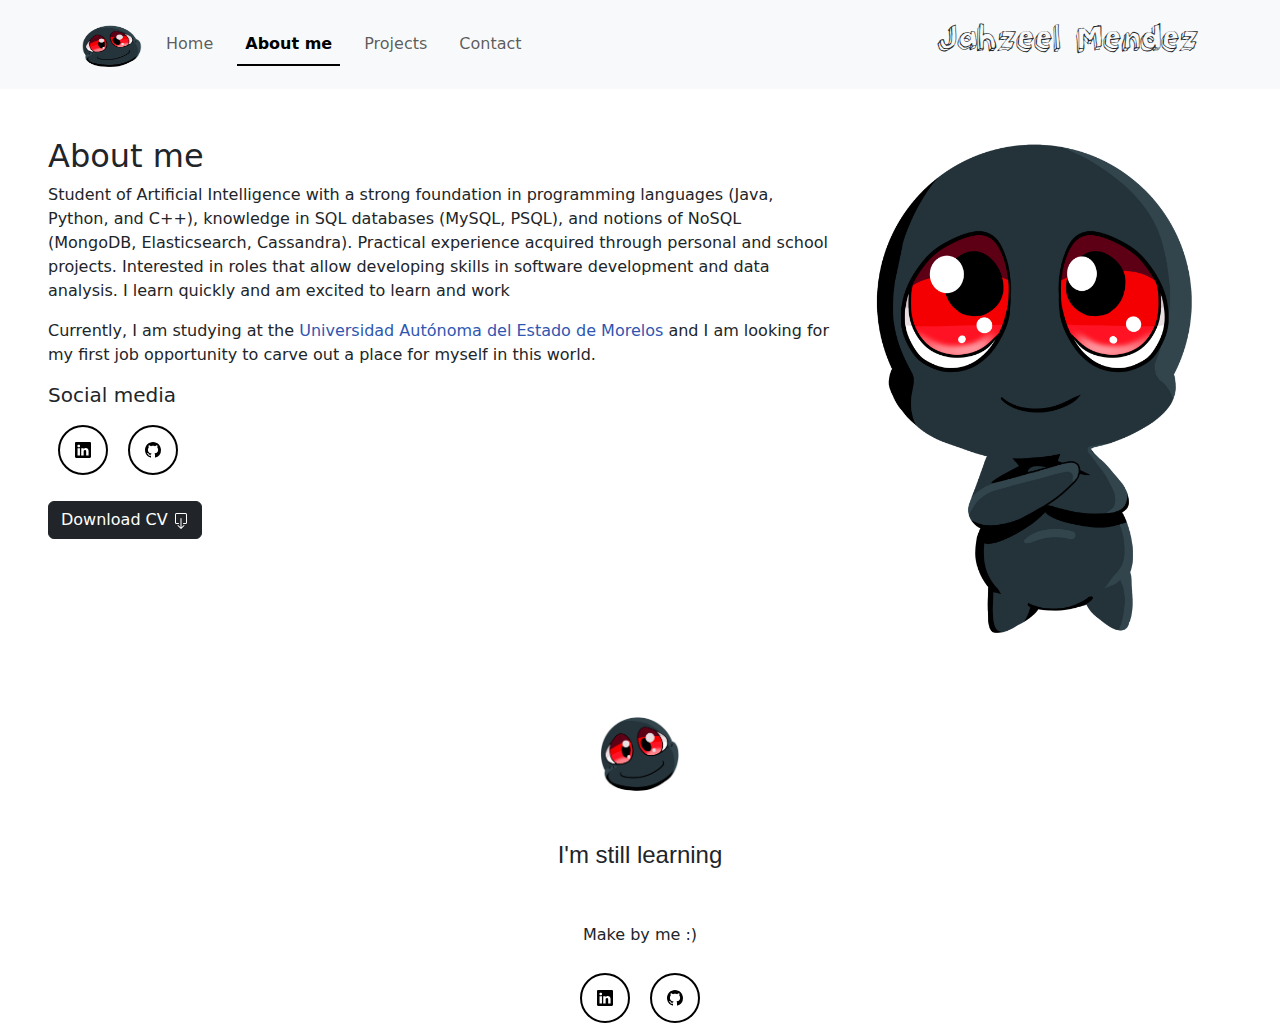
<file: about.html>
<!DOCTYPE html>
<html>
    <head>
        <!--Metatags-->
        <meta charset="utf-8">
        <meta name="viewport" content="width=device-width, initial-scale=1, shrink-to-fit=no">
        <meta name="author" content="Jahzeel Mendez">
        <meta name="description" content ="Jahzeel Mendez portfolio of projects">
        
        <!--CSS-->
        <link href="css/styles.css" rel="stylesheet" type="text/css"/>

        <!--Bootstrap-->
        <link href="https://cdn.jsdelivr.net/npm/bootstrap@5.3.3/dist/css/bootstrap.min.css" rel="stylesheet" integrity="sha384-QWTKZyjpPEjISv5WaRU9OFeRpok6YctnYmDr5pNlyT2bRjXh0JMhjY6hW+ALEwIH" crossorigin="anonymous">
        
        <!--Title-->
        <title>Jahzeel Mendez | About</title>

        <!--Favicon-->
        <link rel="icon" type="image/x-icon" href="img/logo/logo.png">
    </head>
    <body>
        <header>
            <!--Navbar-->
            <nav-template src="templates/nav-template.html" tab="about"></nav-template>
        </header>

        <main>
            <!--About me-->
            <section>
                <div class="d-flex flex-wrap align-items-center m-5">
                    <div class="row">
                        <!--LeftPart-->
                        <div class="col-8">
                            <!--Text-->
                            <h2>About me</h2>
                            <p class="text-start">
                                Student of Artificial Intelligence with a strong foundation in programming languages (Java, Python, and C++), 
                                knowledge in SQL databases (MySQL, PSQL), and notions of NoSQL (MongoDB, Elasticsearch, Cassandra). 
                                Practical experience acquired through personal and school projects. Interested in roles that allow developing 
                                skills in software development and data analysis. I learn quickly and am excited to learn and work
                            </p>
                            <p class="text-start">
                                Currently, I am studying at the <a href="https://uaem.mx" target="_blank" class="animated-link">Universidad Autónoma del Estado de Morelos</a> and I am looking for my first job opportunity 
                                to carve out a place for myself in this world.
                            </p>

                            <!--Social Media-->
                            <div>
                                <h5>Social media</h5>
                                <!--Icons-->
                                <div class="icons-socialmedia d-flex flex-wrap">
                                    <!--Linkedin-->
                                    <a href="https://www.linkedin.com/in/jahzeel-ulises-mendez-diaz-35b882300" target="_blank" rel="noopener noreferrer">
                                        <svg xmlns="http://www.w3.org/2000/svg" width="16" height="16" fill="currentColor" class="bi bi-linkedin" viewBox="0 0 16 16">
                                            <path d="M0 1.146C0 .513.526 0 1.175 0h13.65C15.474 0 16 .513 16 1.146v13.708c0 .633-.526 1.146-1.175 1.146H1.175C.526 16 0 15.487 0 14.854zm4.943 12.248V6.169H2.542v7.225zm-1.2-8.212c.837 0 1.358-.554 1.358-1.248-.015-.709-.52-1.248-1.342-1.248S2.4 3.226 2.4 3.934c0 .694.521 1.248 1.327 1.248zm4.908 8.212V9.359c0-.216.016-.432.08-.586.173-.431.568-.878 1.232-.878.869 0 1.216.662 1.216 1.634v3.865h2.401V9.25c0-2.22-1.184-3.252-2.764-3.252-1.274 0-1.845.7-2.165 1.193v.025h-.016l.016-.025V6.169h-2.4c.03.678 0 7.225 0 7.225z"/>
                                        </svg>
                                    </a>

                                    <!--Github-->
                                    <a href="https://github.com/jahzeel-ulises" target="_blank" rel="noopener noreferrer">
                                        <svg xmlns="http://www.w3.org/2000/svg" width="16" height="16" fill="currentColor" class="bi bi-github" viewBox="0 0 16 16">
                                            <path d="M8 0C3.58 0 0 3.58 0 8c0 3.54 2.29 6.53 5.47 7.59.4.07.55-.17.55-.38 0-.19-.01-.82-.01-1.49-2.01.37-2.53-.49-2.69-.94-.09-.23-.48-.94-.82-1.13-.28-.15-.68-.52-.01-.53.63-.01 1.08.58 1.23.82.72 1.21 1.87.87 2.33.66.07-.52.28-.87.51-1.07-1.78-.2-3.64-.89-3.64-3.95 0-.87.31-1.59.82-2.15-.08-.2-.36-1.02.08-2.12 0 0 .67-.21 2.2.82.64-.18 1.32-.27 2-.27s1.36.09 2 .27c1.53-1.04 2.2-.82 2.2-.82.44 1.1.16 1.92.08 2.12.51.56.82 1.27.82 2.15 0 3.07-1.87 3.75-3.65 3.95.29.25.54.73.54 1.48 0 1.07-.01 1.93-.01 2.2 0 .21.15.46.55.38A8.01 8.01 0 0 0 16 8c0-4.42-3.58-8-8-8"/>
                                        </svg>
                                    </a>
                                </div>
                            </div>

                            <!--CV-->
                            <a href="https://drive.google.com/uc?export=download&id=11i2LbkrkIcMMS3Y0yu36YRNPYDOt-lZz">
                                <button class="btn btn-dark mt-3">Download CV
                                    <svg xmlns="http://www.w3.org/2000/svg" width="16" height="16" fill="currentColor" class="bi bi-box-arrow-down" viewBox="0 0 16 16">
                                        <path fill-rule="evenodd" d="M3.5 10a.5.5 0 0 1-.5-.5v-8a.5.5 0 0 1 .5-.5h9a.5.5 0 0 1 .5.5v8a.5.5 0 0 1-.5.5h-2a.5.5 0 0 0 0 1h2A1.5 1.5 0 0 0 14 9.5v-8A1.5 1.5 0 0 0 12.5 0h-9A1.5 1.5 0 0 0 2 1.5v8A1.5 1.5 0 0 0 3.5 11h2a.5.5 0 0 0 0-1z"/>
                                        <path fill-rule="evenodd" d="M7.646 15.854a.5.5 0 0 0 .708 0l3-3a.5.5 0 0 0-.708-.708L8.5 14.293V5.5a.5.5 0 0 0-1 0v8.793l-2.146-2.147a.5.5 0 0 0-.708.708z"/>
                                    </svg>
                                </button>
                            </a>
                        </div>

                        <!--Photo-->
                        <div class="col-4">
                            <img class = "img-fluid"src="img/about/photo.png">
                        </div>
                    </div>
                </div>
            </section>


            <!--Modal-->
            <section>
                <modal-template src="templates/modal.html"></modal-template>
            </section>
        </main>

        <!--Footer-->
        <footer-template src="templates/footer.html"></footer-template>

        <!--Scripts-->
        <script src="https://cdn.jsdelivr.net/npm/bootstrap@5.3.3/dist/js/bootstrap.bundle.min.js" integrity="sha384-YvpcrYf0tY3lHB60NNkmXc5s9fDVZLESaAA55NDzOxhy9GkcIdslK1eN7N6jIeHz" crossorigin="anonymous"></script>
        <script src="js/main.js"></script>
    </body>
</html>
</file>
<file: css/styles.css>
/*------------------Navbar-------------------------------*/
.nav-txt:hover{
    color:red !important;
}

.nav-txt:visited{
    color:black;
}

.nav-txt:active{
    color:red !important;
}

.nav-txt{
    color:black;
}

.nav-name{
    font-family:'3dumbregular';
    font-size:200%;
}
/*------------------------Index--------------------------*/
h1{
    text-align: center;
}

p{
    text-align: center;
}

img{
    display: block;
    margin-left: auto;
    margin-right: auto;
}

.index-main{
    padding-top: 5%;
}
/*------------------------Computer Image----------------------------*/
.image-computer {
    max-width: 500px;
}

  @media (min-width: 0px) and (max-width: 600px){
    .image-computer {
        max-width: 450px;
    }
}

/*----------------------Cards----------------------------------------------------*/

.coloured-cards .card {
    margin-top: 30px;
}

.card[data-radius="none"] {
    border-radius: 0px;
}
.card {
    border-radius: 8px;
    box-shadow: 0 2px 2px rgba(204, 197, 185, 0.5);
    background-color: #FFFFFF;
    color: #252422;
    margin-bottom: 20px;
    position: relative;
    z-index: 1;
}

.card[data-background="image"] .title, .card[data-background="image"] .stats, .card[data-background="image"] .category, .card[data-background="image"] .description, .card[data-background="image"] .content, .card[data-background="image"] .card-footer, .card[data-background="image"] small, .card[data-background="image"] .content a, .card[data-background="color"] .title, .card[data-background="color"] .stats, .card[data-background="color"] .category, .card[data-background="color"] .description, .card[data-background="color"] .content, .card[data-background="color"] .card-footer, .card[data-background="color"] small, .card[data-background="color"] .content a {
    color: #FFFFFF;
}
.card.card-just-text .content {
    padding: 50px 65px;
    text-align: center;
}
.card .content {
    padding: 20px 20px 10px 20px;
}
.card[data-color="blue"] .category {
    color: #7a9e9f;
}

.card .category, .card .label {
    font-size: 14px;
    margin-bottom: 0px;
}

h4, .h4 {
    font-size: 1.5em;
    font-weight: 600;
    line-height: 1.2em;
}
h6, .h6 {
    font-size: 0.9em;
    font-weight: 600;
    text-transform: uppercase;
}
.card .description {
    font-size: 16px;
    color: #66615b;
}
.content-card{
    margin-top:30px;    
}
a:hover, a:focus {
    text-decoration: none;
}

/*-----------Wrapper-----------------*/
.wrapper {
    width: 100%;
    height: 600px;
    display: flex;
    align-items: center;
    justify-content: center;
}

.container_p{
    height: 400px;
    display: flex;
    flex-wrap: nowrap;
    justify-content: start;
}

.card_p {
    width: 80px;
    border-radius: .75rem;
    background-size: cover;
    cursor: pointer;
    overflow: hidden;
    border-radius: 2rem;
    margin: 0 10px;
    display: flex;
    align-items: flex-end;
    transition: .6s cubic-bezier(.28,-0.03,0,.99);
    box-shadow: 0px 10px 30px -5px rgba(0,0,0,0.8);
}

.card_p > .row_p {
    color: white;
    display: flex;
    flex-wrap: nowrap;
}

.card_p > .row_p > .icon_p {
    background: #223;
    color: white;
    border-radius: 50%;
    width: 50px;
    display: flex;
    justify-content: center;
    align-items: center;
    margin: 15px;
}

.card_p > .row_p > .description_p {
    display: flex;
    justify-content: center;
    flex-direction: column;
    overflow: hidden;
    height: 80px;
    width: 520px;
    opacity: 0;
    transform: translateY(30px);
    transition-delay: .3s;
    transition: all .3s ease;
}

.description_p p {
    color: #b0b0ba;
    padding-top: 5px;
}

.description_p h4 {
    text-transform: uppercase;
}

input {
    display: none;
}

input:checked + label {
    width: 600px;
}

input:checked + label .description_p {
    opacity: 1 !important;
    transform: translateY(0) !important;
}

.card_p[for="c1"] {
    background-image: url('../img/index/projects_1.jpg');
}
.card_p[for="c2"] {
    background-image: url('../img/index/projects_2.jpg');
}
.card_p[for="c3"] {
    background-image: url('https://upload.wikimedia.org/wikipedia/commons/0/03/Turing_Machine_Model_Davey_2012.jpg');
}
.card_p[for="c4"] {
    background-image: url('../img/index/projects_interested.jpg');
}

.responsive-wrapper {
    display: none;
  }
  @media(min-width: 920px) {
    .responsive-wrapper {
      display: block;
    }
}

/*--------------Carousel----------------------------*/
.responsive-carousel {
    display: none;
  }
  @media (min-width: 0px) and (max-width: 920px){
    .responsive-carousel {
      display: block;
    }
}

/*--------- Colors --------------*/
.card[data-color="blue"] {
    background: #b8d8d8;
}
.card[data-color="blue"] .description {
    color: #506568;
}

.card[data-color="green"] {
    background: #d5e5a3;
}
.card[data-color="green"] .description {
    color: #60773d;
}
.card[data-color="green"] .category {
    color: #92ac56;
}

.card[data-color="yellow"] {
    background: #ffe28c;
}
.card[data-color="yellow"] .description {
    color: #b25825;
}
.card[data-color="yellow"] .category {
    color: #d88715;
}

/*------------------Link------------------------------*/
.animated-link {
    color: #2F56B0;
    position: relative;
    text-decoration: none;
    transition: color .4s ease-out;
  }
  
.animated-link:hover {
    color: #457DFB;
    right: 0;
    text-decoration: none;
  }
  
.animated-link:hover:after {
    border-color: #457DFB;
    right: 0;
}
  
.animated-link:after {
    border-radius: 1em;
    border-top: .1em solid #2F56B0;
    content: "";
    position: absolute;
      right: 100%;
      bottom: .14em;
      left: 0;
    transition: right .4s cubic-bezier(0,.5,0,1),
                border-color .4s ease-out;
}
  
.animated-link:hover:after {
    right: 0;
}
/*----------------Footer----------------*/
.footer{
    min-height: 500px;
    background-image: rgb(54, 54, 54);
}

.footer-logo{
    max-width: 80px;
    margin:10px;
}

.footer-text{
    font-size: 1.5rem;
    padding:20px;
    margin-bottom: 30px;
    font-family: 'Quicksand',sans-serif;
}

.icons-socialmedia a{
    width: 50px;
    height: 50px;
    align-items: center;
    display: flex;
    justify-content: center;
    padding: 2px;
    margin: 10px;
    border: 2px solid black;
    border-radius: 50%;
    transition: all 0.2s ease-in;

}

.icons-socialmedia svg{
    color:black;
    font-size:1.5rem;
    transition: all 0.2s ease-in;
}

.icons-socialmedia a:hover{
    background-color:black;
}

.icons-socialmedia a:hover svg{
    color:white;
}

/*---------------Size--------------*/
.size-text{
    font-size: 1.3rem;
}

/*--------------------Font------------------------------*/
@font-face {
    font-family: '3dumbregular';
    src: url('../fonts/3Dumb-webfont.woff') format('woff');   
    font-weight: normal;
    font-style: normal;
}
</file>
